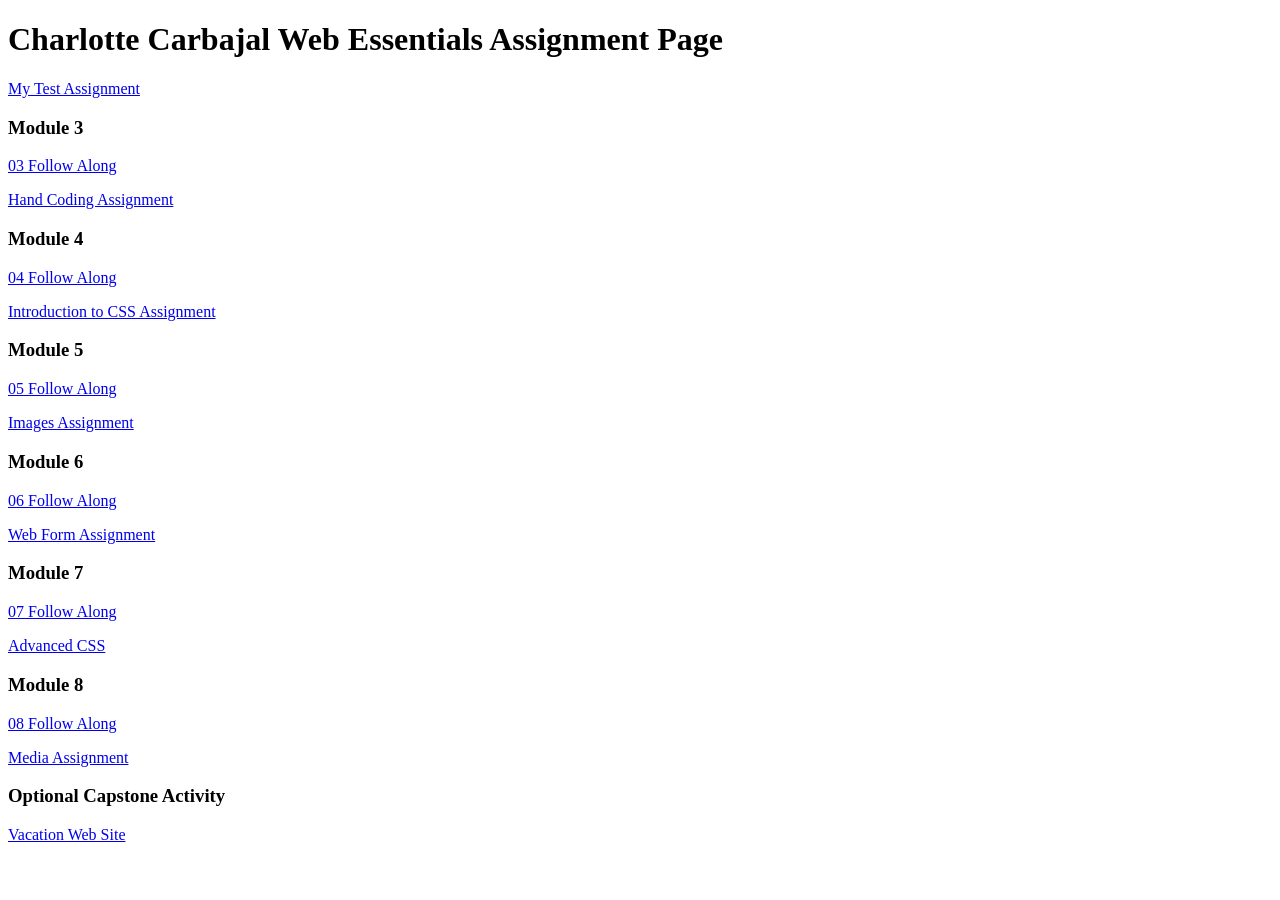
<file: index.html>
<!DOCTYPE html>
<html lang="en">
	<head>
		<meta charset="UTF-8">
		<meta name="viewport" content="width=device-width, initial-scale=1.0">
		<title>dwdd 1600 assignment list page</title>
	</head>
	<body>
		<h1>Charlotte Carbajal Web Essentials Assignment Page</h1>
		<p><a href="01test">My Test Assignment</a></p>
		
		<h3>Module 3</h3>
		<p><a href="03follow-along">03 Follow Along</a></p>
		<p><a href="03handcoding">Hand Coding Assignment</a></p>
		
		<h3>Module 4</h3>
		<p><a href="04follow-along">04 Follow Along</a></p>
		<p><a href="04intro-css">Introduction to CSS Assignment</a></p>
		
		<h3>Module 5</h3>
		<p><a href="05follow-along">05 Follow Along</a></p>
		<p><a href="05images">Images Assignment</a></p>
		
		<h3>Module 6</h3>
		<p><a href="06follow-along">06 Follow Along</a></p>
		<p><a href="06form">Web Form Assignment</a></p>
		
		<h3>Module 7</h3>
		<p><a href="07follow-along">07 Follow Along</a></p>
		<p><a href="07advanced-css">Advanced CSS</a></p>
		
		<h3>Module 8</h3>
		<p><a href="08follow-along">08 Follow Along</a></p>
		<p><a href="08media">Media Assignment</a></p>
		
		<h3>Optional Capstone Activity</h3>
		<p><a href="vacation">Vacation Web Site</a></p>
	</body>
</html>
</file>
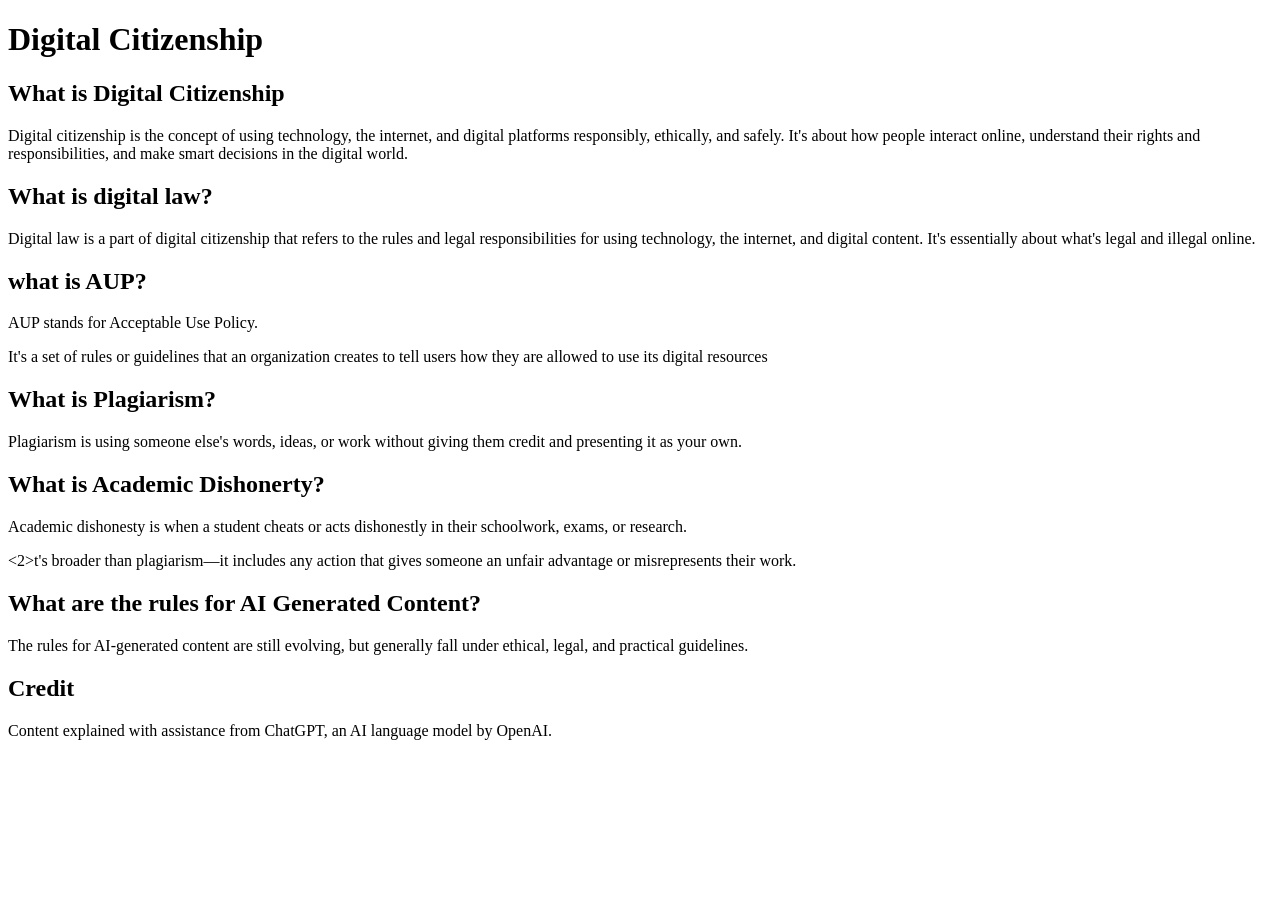
<file: 01test/index.html>
<!DOCTYPE html>
<html lang="en">
<head>
    <meta charset="UTF-8">
    <meta name="viewport" content="width=device-width, initial-scale=1.0">
    <title>Digital Citizenship</title>
</head>
<body>
    <h1>Digital Citizenship</h1>
    
    <h2>What is Digital Citizenship</h2>
    <p>Digital citizenship is the concept of using technology, the internet, and digital platforms responsibly, ethically, and safely. It's about how people interact online, understand their rights and responsibilities, and make smart decisions in the digital world.</p>

    <h2>What is digital law?</h2>
    <p>Digital law is a part of digital citizenship that refers to the rules and legal responsibilities for using technology, the internet, and digital content. It's essentially about what's legal and illegal online.</p>

    <h2>what is AUP?</h2>
    <p>AUP stands for Acceptable Use Policy.</p>
    <p>It's a set of rules or guidelines that an organization creates to tell users how they are allowed to use its digital resources</p>

    <h2>What is Plagiarism?</h2>
    <p>Plagiarism is using someone else's words, ideas, or work without giving them credit and presenting it as your own.</p>

    <h2>What is Academic Dishonerty?</h2>
    <p>Academic dishonesty is when a student cheats or acts dishonestly in their schoolwork, exams, or research.</p>
    <2>t's broader than plagiarism—it includes any action that gives someone an unfair advantage or misrepresents their work.</2>
    
    <h2>What are the rules for AI Generated Content?</h2>
    <p>The rules for AI-generated content are still evolving, but generally fall under ethical, legal, and practical guidelines.</p>

    <h2>Credit</h2>
    <p>Content explained with assistance from ChatGPT, an AI language model by OpenAI.</p>

</body>
</html>
</file>
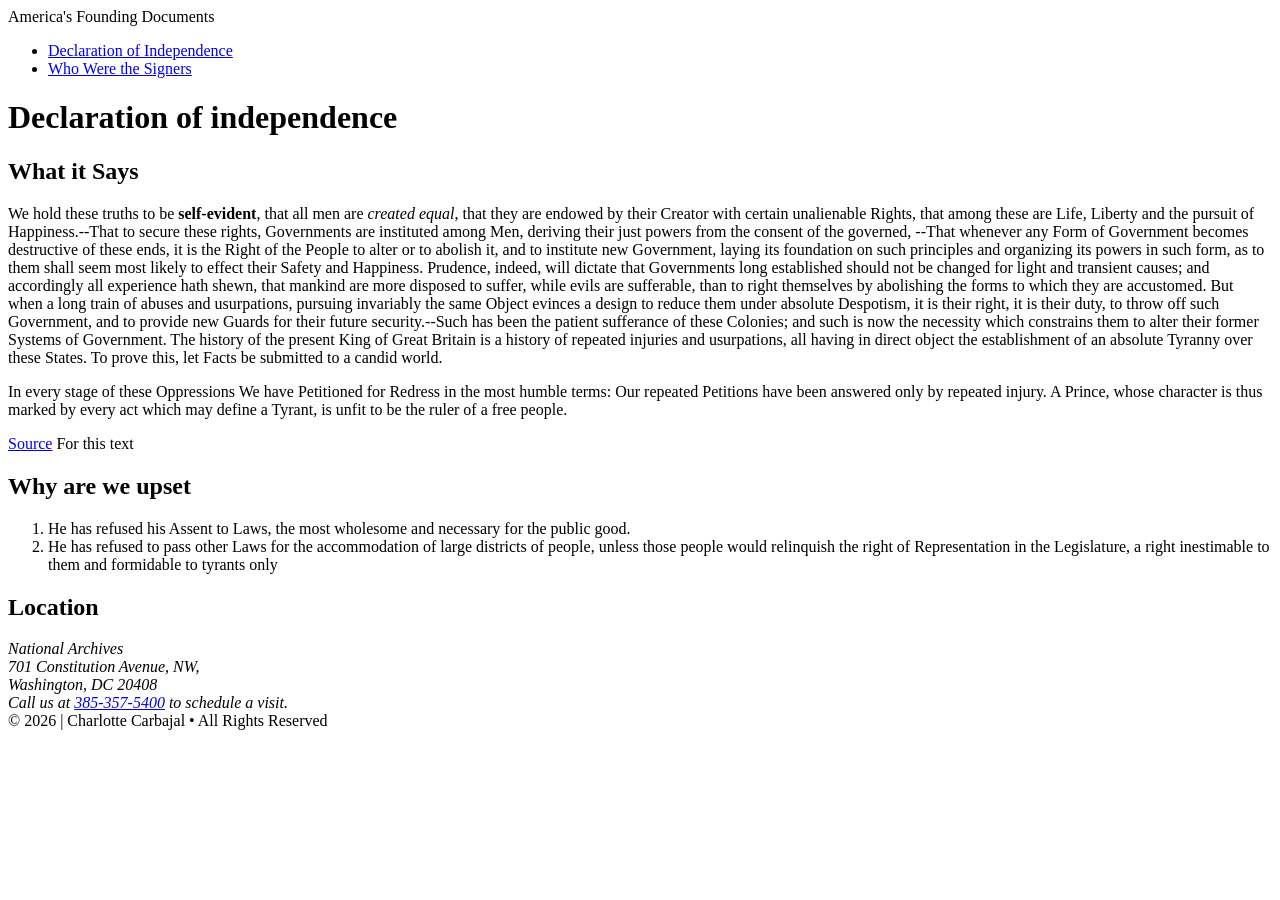
<file: 03follow-along/index.html>
<!DOCTYPE html>
<html lang="en">

<head>
    <meta charset="UTF-8">
    <meta name="author" content="Charlotte Carbajal">
    <meta name="description" content="Learn about the Declaration of Independence of the United States">
    <meta name="viewport" content="width=device-width, initial-scale=1.0">
    <title>America's Founding Documents: Declaration of Independence</title>
</head>

<body>
    <!--- This start the page head -->

    <header>
        <span> America's Founding Documents</span>
    </header>

    <!--- Start page navigation -->

    <nav>

        <ul>
            <li><a href="index.html"> Declaration of Independence</a></li>
            <li><a href="signers.html"> Who Were the Signers </a></li>

        </ul>

    </nav>
    <!--- Start the main content-->
    <main>
        <h1> Declaration of independence</h1>

        <h2> What it Says</h2>

<p>We hold these truths to be <strong>self-evident</strong>, that all men are <em>created equal</em>, that they are endowed by their Creator with certain unalienable Rights, that among these are Life, Liberty and the pursuit of Happiness.--That to secure these rights, Governments are instituted among Men, deriving their just powers from the consent of the governed, --That whenever any Form of Government becomes destructive of these ends, it is the Right of the People to alter or to abolish it, and to institute new Government, laying its foundation on such principles and organizing its powers in such form, as to them shall seem most likely to effect their Safety and Happiness. Prudence, indeed, will dictate that Governments long established should not be changed for light and transient causes; and accordingly all experience hath shewn, that mankind are more disposed to suffer, while evils are sufferable, than to right themselves by abolishing the forms to which they are accustomed. But when a long train of abuses and usurpations, pursuing invariably the same Object evinces a design to reduce them under absolute Despotism, it is their right, it is their duty, to throw off such Government, and to provide new Guards for their future security.--Such has been the patient sufferance of these Colonies; and such is now the necessity which constrains them to alter their former Systems of Government. The history of the present King of Great Britain is a history of repeated injuries and usurpations, all having in direct object the establishment of an absolute Tyranny over these States. To prove this, let Facts be submitted to a candid world.</p>
<p>In every stage of these Oppressions We have Petitioned for Redress in the most humble terms: Our repeated Petitions have been answered only by repeated injury. A Prince, whose character is thus marked by every act which may define a Tyrant, is unfit to be the ruler of a free people.</p>

<p> <a href="https://www.archives.gov/founding-docs/declaration-transcript" target="_blank"> Source</a> For this text</p>

        <h2> Why are we upset</h2>
<ol> 
<li> He has refused his Assent to Laws, the most wholesome and necessary for the public good.</li>
<li> He has refused to pass other Laws for the accommodation of large districts of people, unless those people would relinquish the right of Representation in the Legislature, a right inestimable to them and formidable to tyrants only</li>

</ol>
        <h2>Location</h2>
<address> 
        National Archives<br>
701 Constitution Avenue, NW, <br>
Washington, DC 20408<br>
Call us at <a href="tel:385-357-5400">385-357-5400</a> to schedule a visit.
</address>


    </main>
    <!--- Start footer-->
    <footer>

        &copy; 2026 | Charlotte Carbajal &bull; All Rights Reserved

    </footer>

</body>

</html>
</file>
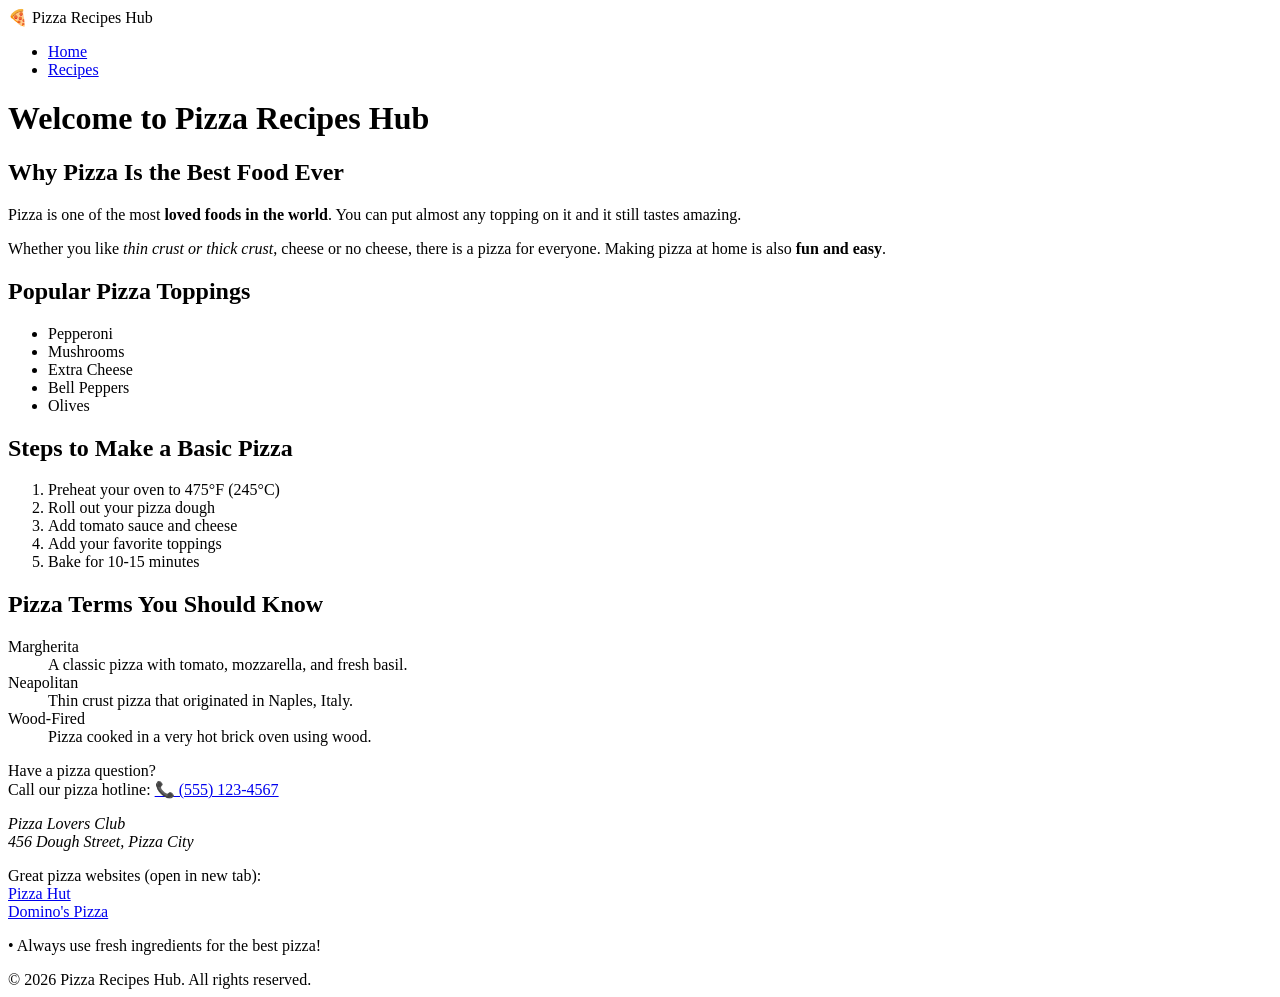
<file: 03handcoding/index.html>
<!DOCTYPE html>
<html lang="en">
<head>
    <meta charset="UTF-8">
    <title>Pizza Recipes - Home</title>
</head>
<body>

    <header>
        <!-- Site name inside span tag -->
        <span>🍕 Pizza Recipes Hub</span>
    </header>

    <nav>
        <ul>
            <li><a href="index.html">Home</a></li>
            <li><a href="recipes.html">Recipes</a></li>
        </ul>
    </nav>

    <main>
        <h1>Welcome to Pizza Recipes Hub</h1>

        <h2>Why Pizza Is the Best Food Ever</h2>
        <p>Pizza is one of the most <strong>loved foods in the world</strong>. You can put almost any topping on it and it still tastes amazing.</p>
        <p>Whether you like <em>thin crust or thick crust</em>, cheese or no cheese, there is a pizza for everyone. Making pizza at home is also <strong>fun and easy</strong>.</p>

        <h2>Popular Pizza Toppings</h2>
        <ul>
            <li>Pepperoni</li>
            <li>Mushrooms</li>
            <li>Extra Cheese</li>
            <li>Bell Peppers</li>
            <li>Olives</li>
        </ul>

        <h2>Steps to Make a Basic Pizza</h2>
        <ol>
            <li>Preheat your oven to 475°F (245°C)</li>
            <li>Roll out your pizza dough</li>
            <li>Add tomato sauce and cheese</li>
            <li>Add your favorite toppings</li>
            <li>Bake for 10-15 minutes</li>
        </ol>

        <h2>Pizza Terms You Should Know</h2>
        <dl>
            <dt>Margherita</dt>
            <dd>A classic pizza with tomato, mozzarella, and fresh basil.</dd>

            <dt>Neapolitan</dt>
            <dd>Thin crust pizza that originated in Naples, Italy.</dd>

            <dt>Wood-Fired</dt>
            <dd>Pizza cooked in a very hot brick oven using wood.</dd>
        </dl>

        <p>
            Have a pizza question? <br>
            Call our pizza hotline: <a href="tel:+15551234567">📞 (555) 123-4567</a>
        </p>

        <address>
            Pizza Lovers Club<br>
            456 Dough Street, Pizza City
        </address>

        <p>
            Great pizza websites (open in new tab):<br>
            <a href="https://www.pizzahut.com" target="_blank">Pizza Hut</a><br>
            <a href="https://www.dominos.com" target="_blank">Domino's Pizza</a>
        </p>

        <p>• Always use fresh ingredients for the best pizza!</p>

    </main>

    <footer>
        &copy; 2026 Pizza Recipes Hub. All rights reserved.
    </footer>

</body>
</html>
</file>
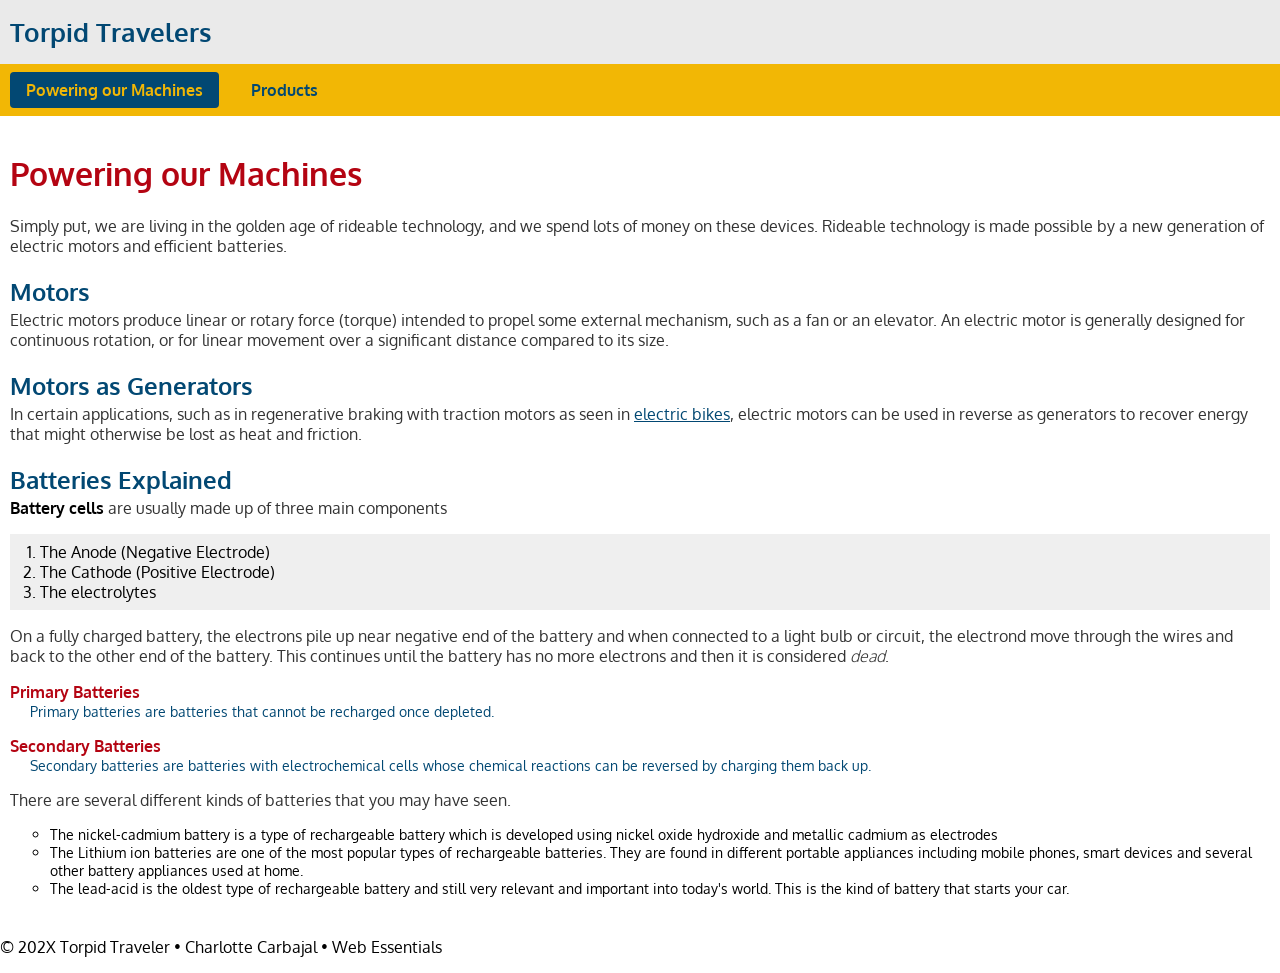
<file: 04follow-along/index.html>
<!doctype html>
<html lang="en">
<head>
    <meta charset="UTF-8">
    <meta name="description" content="Torpid Travelers is dedicated to helping you get around without breaking a sweat.">
    <meta name="author" content="Charlotte Carbajal">
    <meta name="viewport" content="width=device-width, initial-scale=1">
    <link rel="preconnect" href="https://fonts.googleapis.com">
    <link rel="preconnect" href="https://fonts.gstatic.com" crossorigin>
    <link href="https://fonts.googleapis.com/css2?family=Oxygen:wght@300;400;700&display=swap" rel="stylesheet">
    <link rel="stylesheet" href="traveler.css">
    <title>Torpid Travelers: Powering our Machines</title>
</head>
<body>
    <!-- start the page header -->
    <header>
        <span>Torpid Travelers</span>
    </header>
    
    <!-- start the page navigation -->
    <nav>
        <ul>
            <li class="active"><a href="index.html">Powering our Machines</a></li>
            <li><a href="products.html">Products</a></li>
        </ul>
    </nav>
    
    <!-- start the page main -->
    <main>
        <h1>Powering our Machines</h1>
        <p>Simply put, we are living in the golden age of rideable technology, and we spend lots of money on these devices. Rideable technology  is made possible by a new generation of electric motors and efficient batteries.</p>
        
        <h2>Motors</h2>
        <p>Electric motors produce linear or rotary force (torque) intended to propel some external mechanism, such as a fan or an elevator. An electric motor is generally designed for continuous rotation, or for linear movement over a significant distance compared to its size.</p>
        
        <h2>Motors as Generators</h2>
        <p>In certain applications, such as in regenerative braking with traction motors as seen in <a href="https://www.bicycling.com/bikes-gear/a22132137/best-electric-bikes" target="_blank" rel="nofollow">electric bikes</a>, electric motors can be used in reverse as generators to recover energy that might otherwise be lost as heat and friction.</p>
        
        <h2>Batteries Explained</h2>
        <p><strong>Battery cells</strong> are usually made up of three main components</p>
        <ol>
            <li>The Anode (Negative Electrode)</li>
            <li>The Cathode (Positive Electrode)</li>
            <li>The electrolytes</li>
        </ol>
        <p>On a fully charged battery, the electrons pile up near negative end of the battery and when connected to a light bulb or circuit, the electrond move through the wires and back to the other end of the battery. This continues until the battery has no more electrons and then it is considered <em>dead</em>.</p>
        
        <dl>
            <dt>Primary Batteries</dt>
            <dd>Primary batteries are batteries that cannot be recharged once depleted.</dd>
            <dt>Secondary Batteries</dt>
            <dd>Secondary batteries are batteries with electrochemical cells whose chemical reactions can be reversed by charging them back up.</dd>
        </dl>
        <p>There are several different kinds of batteries that you may have seen.</p>
        <ul>
            <li>The nickel-cadmium battery is a type of rechargeable battery which is developed using nickel oxide hydroxide and metallic cadmium as electrodes</li>
            <li>The Lithium ion batteries are one of the most popular types of rechargeable batteries. They are found in different portable appliances including mobile phones, smart devices and several other battery appliances used at home. </li>
            <li>The lead-acid is the oldest type of rechargeable battery and still very relevant and important into today's world. This is the kind of battery that starts your car.</li>
        </ul>
    </main>
    
    <!-- start the page footer -->
    <footer>
        <p>&copy; 202X Torpid Traveler &bull; Charlotte Carbajal &bull; Web Essentials</p>
    </footer>
</body>
</html>
</file>
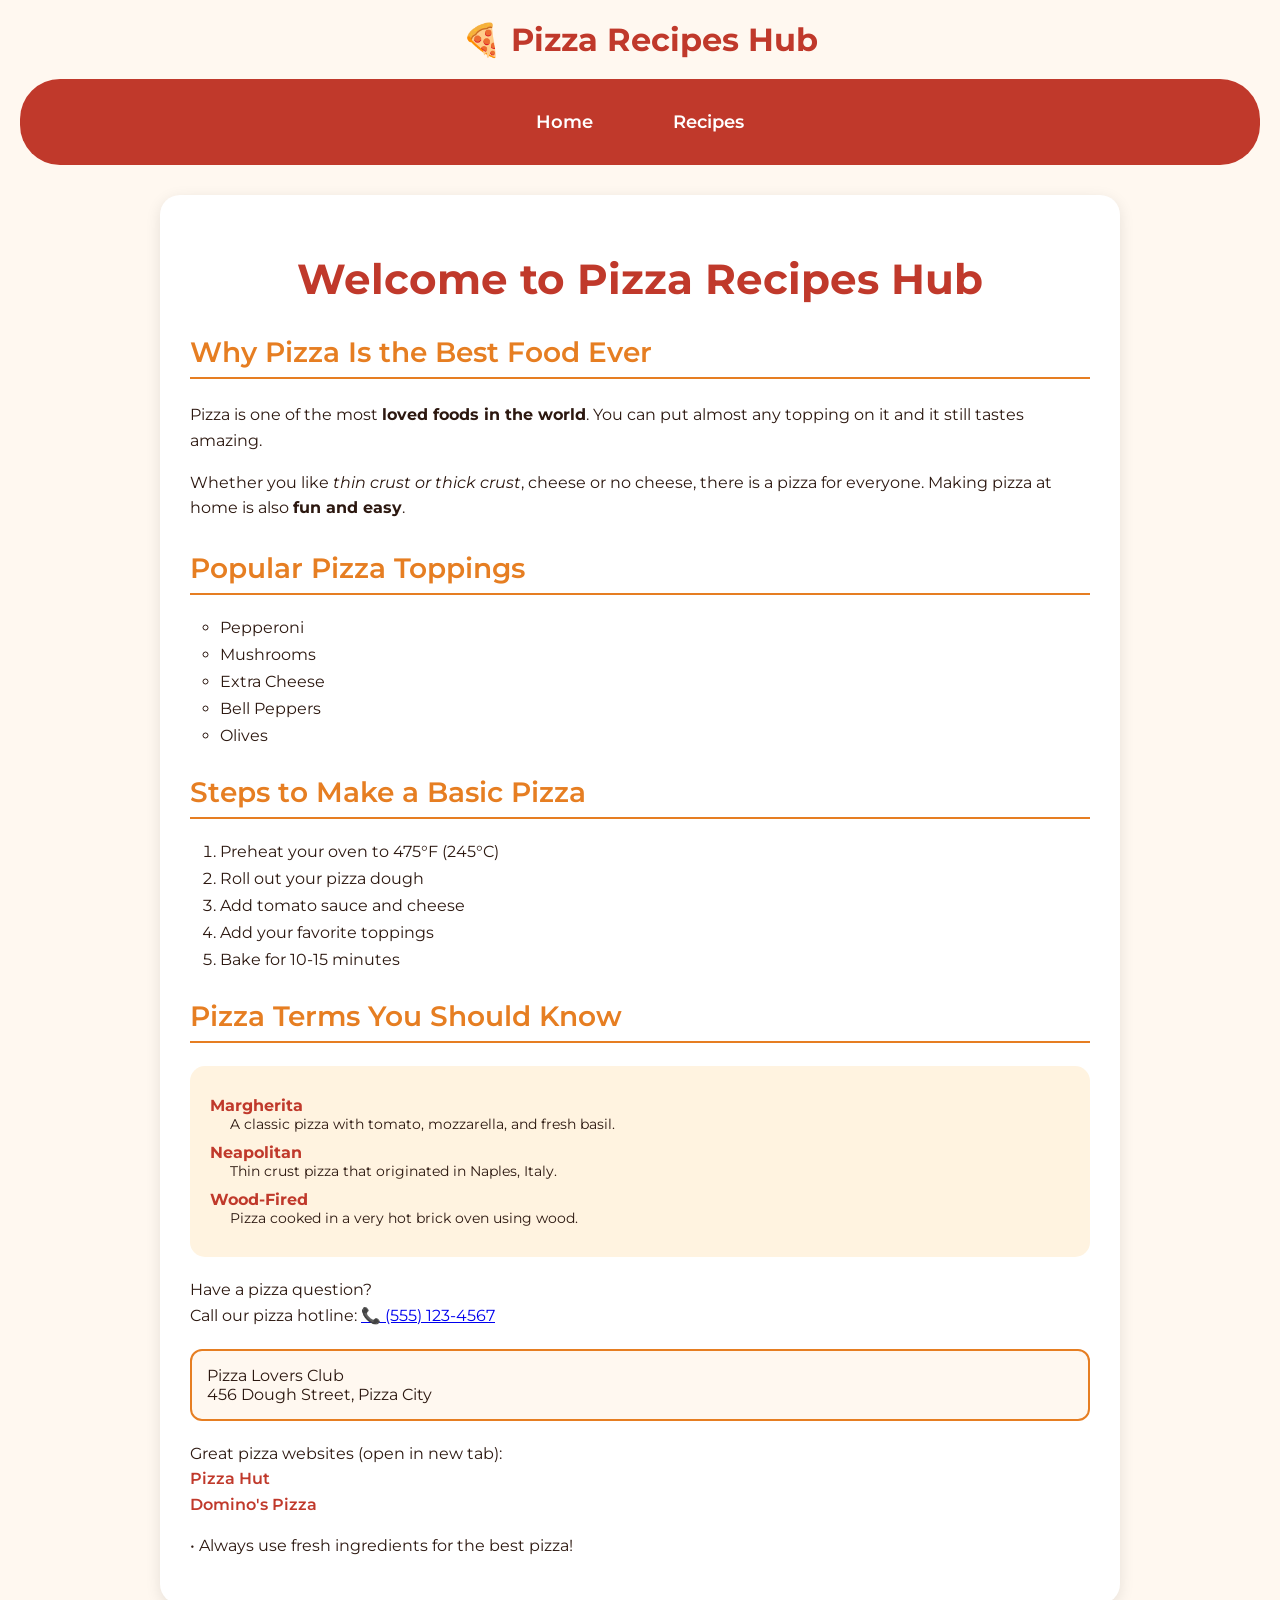
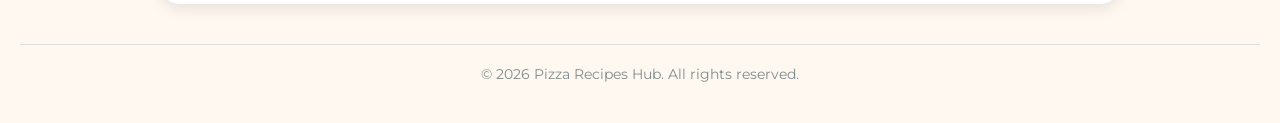
<file: 04intro-css/index.html>
<!DOCTYPE html>
<html lang="en">
<head>
    <meta charset="UTF-8">
    <title>Pizza Recipes - Home</title>
    <link rel="stylesheet" href="styles.css"></link>
</head>
<body>

    <header>
        <!-- Site name inside span tag -->
        <span>🍕 Pizza Recipes Hub</span>
    </header>

    <nav>
        <ul>
            <li><a href="index.html">Home</a></li>
            <li><a href="recipes.html">Recipes</a></li>
        </ul>
    </nav>

    <main>
        <h1>Welcome to Pizza Recipes Hub</h1>

        <h2>Why Pizza Is the Best Food Ever</h2>
        <p>Pizza is one of the most <strong>loved foods in the world</strong>. You can put almost any topping on it and it still tastes amazing.</p>
        <p>Whether you like <em>thin crust or thick crust</em>, cheese or no cheese, there is a pizza for everyone. Making pizza at home is also <strong>fun and easy</strong>.</p>

        <h2>Popular Pizza Toppings</h2>
        <ul>
            <li>Pepperoni</li>
            <li>Mushrooms</li>
            <li>Extra Cheese</li>
            <li>Bell Peppers</li>
            <li>Olives</li>
        </ul>

        <h2>Steps to Make a Basic Pizza</h2>
        <ol>
            <li>Preheat your oven to 475°F (245°C)</li>
            <li>Roll out your pizza dough</li>
            <li>Add tomato sauce and cheese</li>
            <li>Add your favorite toppings</li>
            <li>Bake for 10-15 minutes</li>
        </ol>

        <h2>Pizza Terms You Should Know</h2>
        <dl>
            <dt>Margherita</dt>
            <dd>A classic pizza with tomato, mozzarella, and fresh basil.</dd>

            <dt>Neapolitan</dt>
            <dd>Thin crust pizza that originated in Naples, Italy.</dd>

            <dt>Wood-Fired</dt>
            <dd>Pizza cooked in a very hot brick oven using wood.</dd>
        </dl>

        <p>
            Have a pizza question? <br>
            Call our pizza hotline: <a href="tel:+15551234567">📞 (555) 123-4567</a>
        </p>

        <address>
            Pizza Lovers Club<br>
            456 Dough Street, Pizza City
        </address>

        <p>
            Great pizza websites (open in new tab):<br>
            <a href="https://www.pizzahut.com" target="_blank">Pizza Hut</a><br>
            <a href="https://www.dominos.com" target="_blank">Domino's Pizza</a>
        </p>

        <p>• Always use fresh ingredients for the best pizza!</p>

    </main>

    <footer>
        &copy; 2026 Pizza Recipes Hub. All rights reserved.
    </footer>

</body>
</html>
</file>
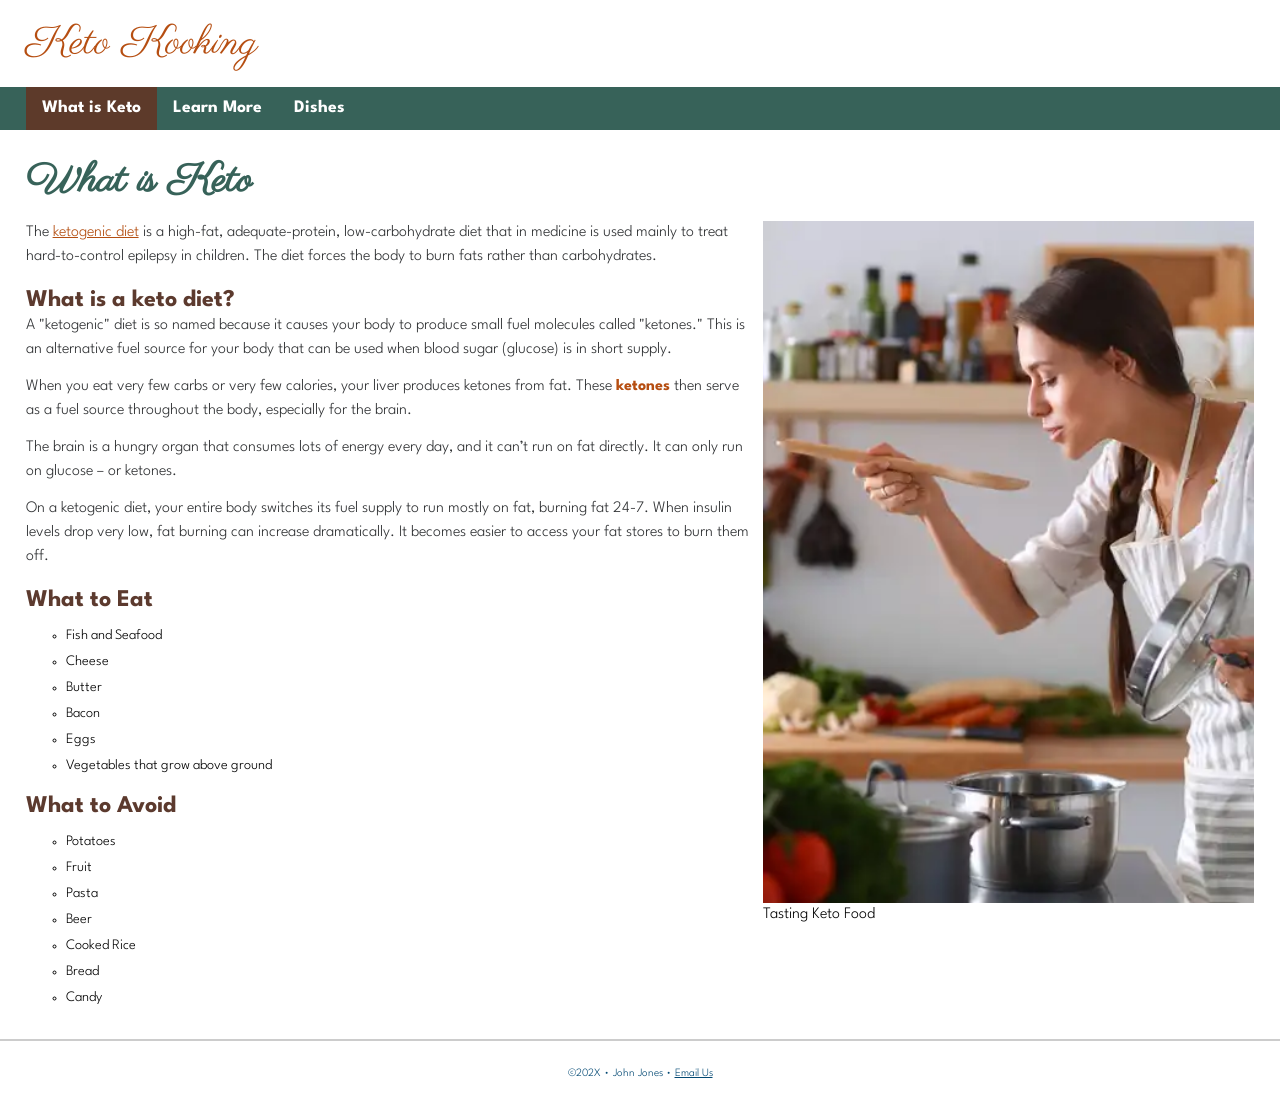
<file: 05follow-along/index.html>
<!doctype html>
<html lang="en">
<head>
    <meta name="description" content="Learn about the many benefits of the ketogenic diet."/>
    
    <meta name="viewport" content="width=device-width, initial-scale=1">
    
    <link href="https://fonts.googleapis.com/css2?family=Parisienne&family=Spartan:wght@300&display=swap" rel="stylesheet">
    
    <link rel="stylesheet" href="keto.css">
    
    <meta charset="UTF-8">
    <title>Keto Kooking</title>
</head>
<body>
    <!-- start the page header -->
    <header>
        <span>Keto Kooking</span>
    </header>
    
    <!-- start the page navigation -->
    <nav>
        <ul>
            <li class="active"><a href="index.html">What is Keto</a></li>
            <li><a href="#">Learn More</a></li>
            <li><a href="dishes.html">Dishes</a></li>
            
        </ul>
    </nav>
    
    <!-- start the page main -->
    <main>
        <h1>What is Keto</h1>


        <figure class="wrapped"> 
            <img src="images/taste_food.webp" alt="Tasting Keto Food" width="400" height="555"
            <figcaption>Tasting Keto Food</figcaption>
        </figure>

        <p>The <a href="https://en.wikipedia.org/wiki/Ketogenic_diet" target="_blank" rel="noopener">ketogenic diet</a> is a high-fat, adequate-protein, low-carbohydrate diet that in medicine is used mainly to treat hard-to-control epilepsy in children. The diet forces the body to burn fats rather than carbohydrates.</p>
        
        <h2>What is a keto diet?</h2>
        <p>A  "ketogenic" diet is so named because it causes your body to produce small fuel molecules called "ketones." This is an alternative fuel source for your body that can be used when blood sugar (glucose) is in short supply.</p>

        <p>When you eat very few carbs or very few calories, your liver produces ketones from fat. These <strong>ketones</strong> then serve as a fuel source throughout the body, especially for the brain.</p>

        <p>The brain is a hungry organ that consumes lots of energy every day, and it can’t run on fat directly. It can only run on glucose – or ketones.</p>

        <p>On a ketogenic diet, your entire body switches its fuel supply to run mostly on fat, burning fat 24-7. When insulin levels drop very low, fat burning can increase dramatically. It becomes easier to access your fat stores to burn them off.</p>
        
        <h2>What to Eat</h2>
        <ul>
            <li>Fish and Seafood</li>
            <li>Cheese</li>
            <li>Butter</li>
            <li>Bacon</li>
            <li>Eggs</li>
            <li>Vegetables that grow above ground</li>
        </ul>
        
        <h2>What to Avoid</h2>
        <ul>
            <li>Potatoes</li>
            <li>Fruit</li>
            <li>Pasta</li>
            <li>Beer</li>
            <li>Cooked Rice</li>
            <li>Bread</li>
            <li>Candy</li>
        </ul>

    </main>
    
    <!-- start the page footer -->
    <footer>
        <p>&copy;202X &bull; John Jones &bull; <a href="mailto:zen@gmail.com">Email Us</a> </p>
    </footer>
</body>
</html>
</file>
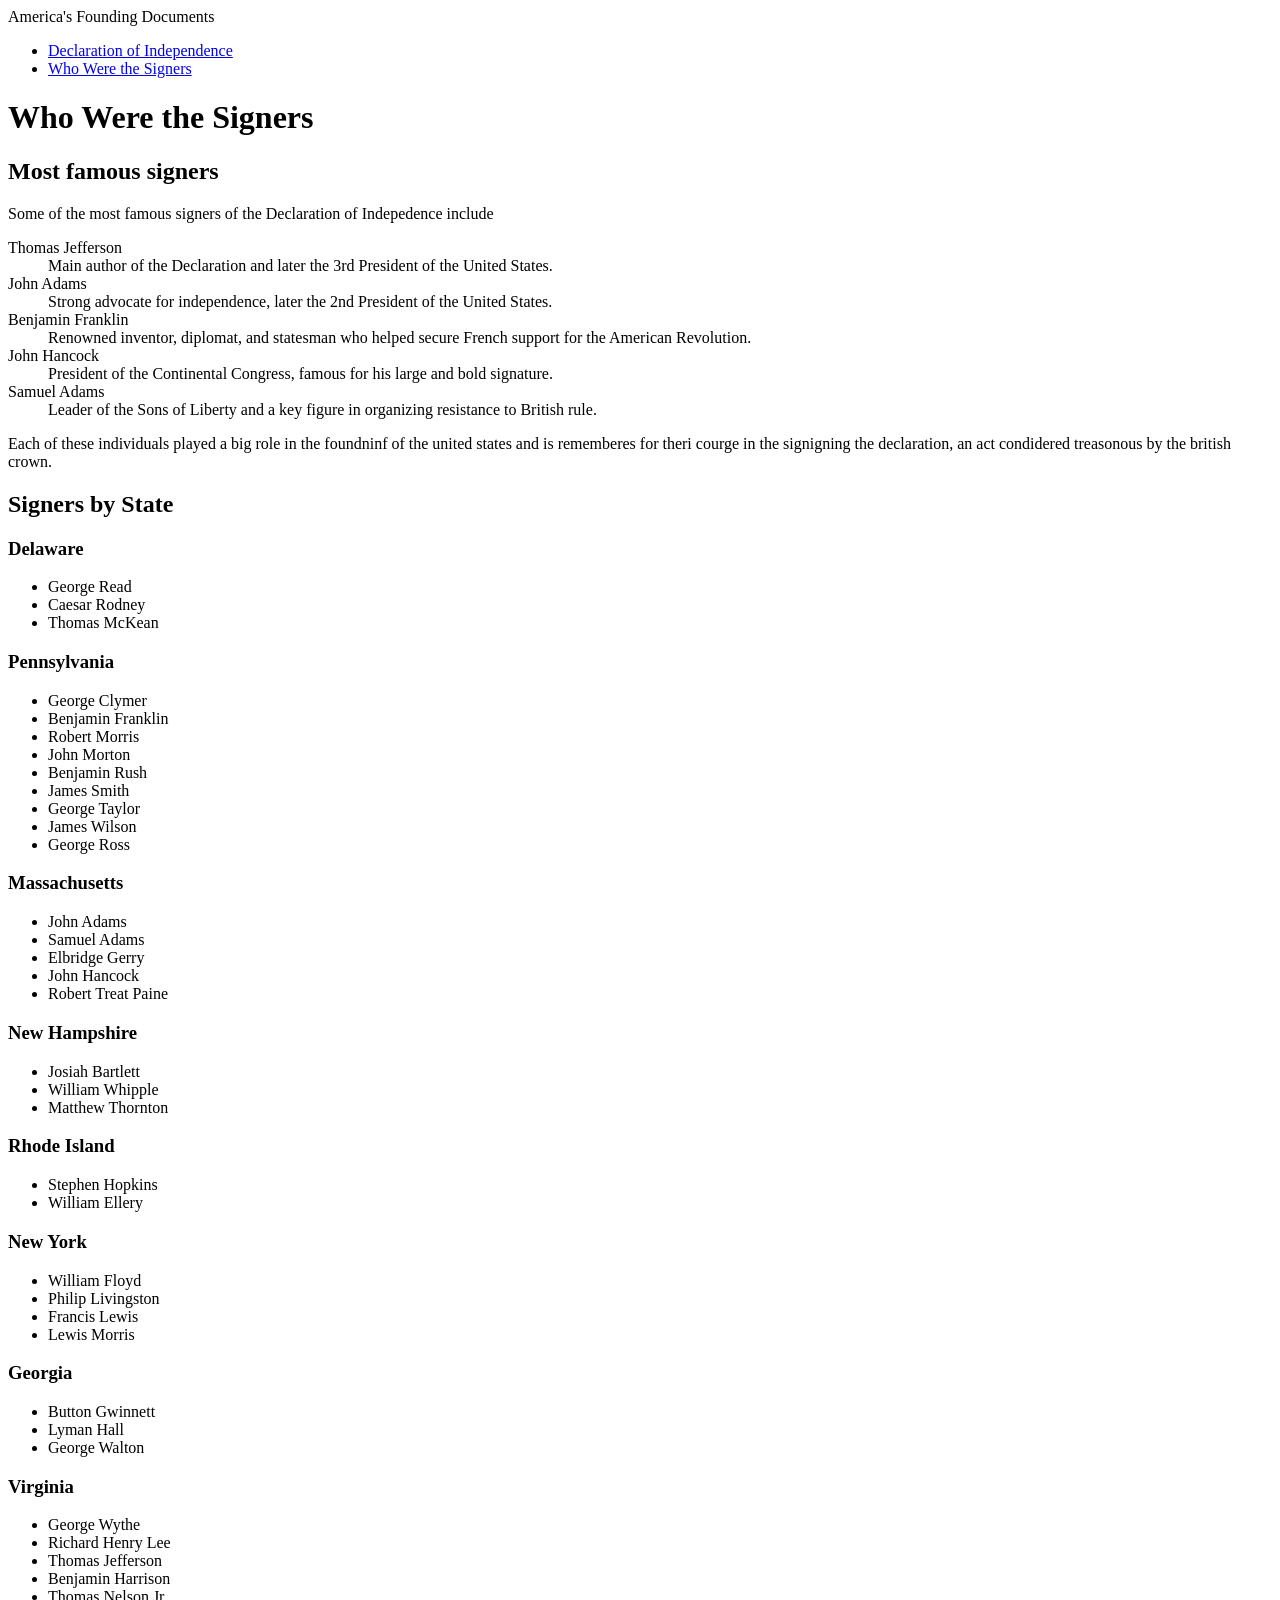
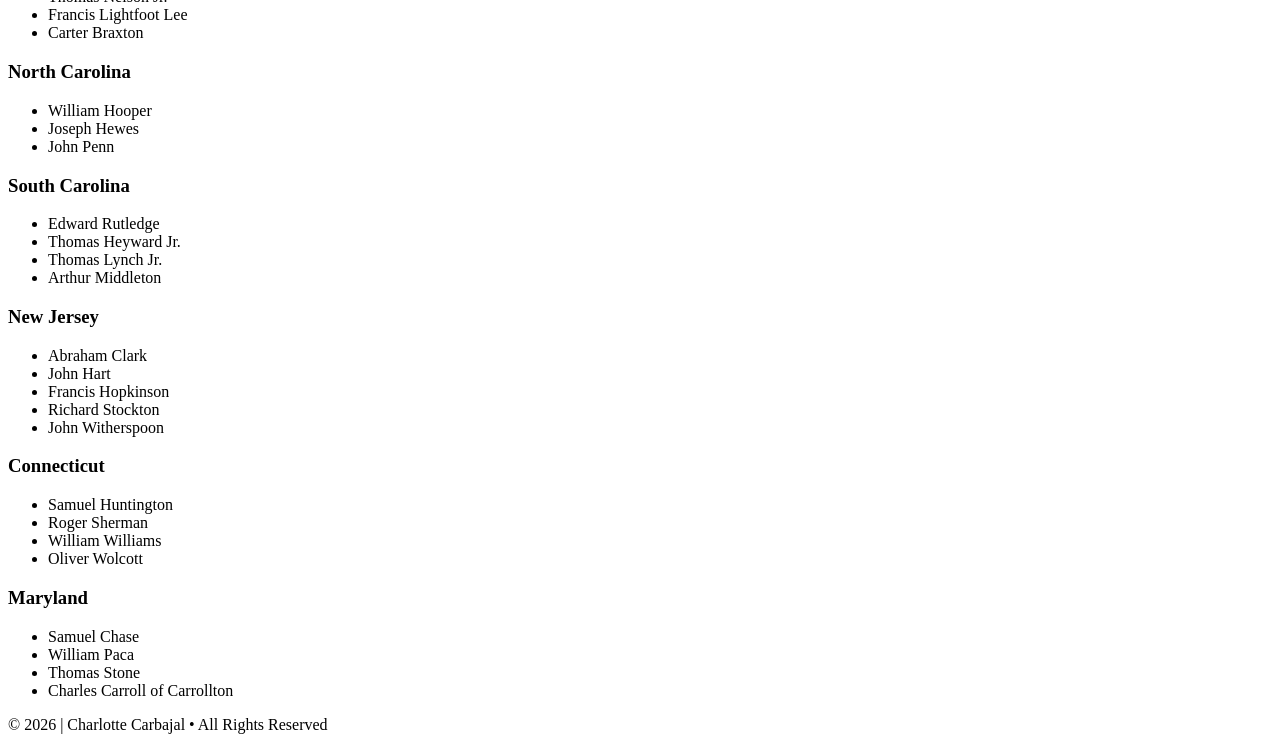
<file: 03follow-along/signers.html>
<!DOCTYPE html>
<html lang="en">

<head>
    <meta charset="UTF-8">
    <meta name="author" content="Charlotte Carbajal">
    <meta name="description" content="Learn about the Declaration of Independence of the United States">
    <meta name="viewport" content="width=device-width, initial-scale=1.0">
    <title>America's founding documents: Who Were the Signers </title>
</head>

<body>
    <!--- This start the page head -->

    <header>
        <span> America's Founding Documents</span>
    </header>

    <!--- Start page navigation -->

    <nav>

        <ul>
            <li><a href="index.html"> Declaration of Independence</a></li>
            <li><a href="signers.html"> Who Were the Signers </a></li>

        </ul>

    </nav>
    <!--- Start the main content-->
    <main>
        <h1> Who Were the Signers </h1>
        <h2>Most famous signers</h2>
      <p> Some of the most famous signers of the Declaration of Indepedence include </p>
        <dl>
            <dt>Thomas Jefferson</dt>
            <dd>Main author of the Declaration and later the 3rd President of the United States.</dd>

            <dt>John Adams</dt>
            <dd>Strong advocate for independence, later the 2nd President of the United States.</dd>

            <dt>Benjamin Franklin</dt>
            <dd>Renowned inventor, diplomat, and statesman who helped secure French support for the American Revolution.</dd>

            <dt>John Hancock</dt>
            <dd>President of the Continental Congress, famous for his large and bold signature.</dd>

            <dt>Samuel Adams</dt>
            <dd>Leader of the Sons of Liberty and a key figure in organizing resistance to British rule.</dd>
            </dl>

           <p> 
            Each of these individuals played a big role in the foundninf of the united states and is rememberes for theri courge in the signigning the declaration, an act condidered treasonous by the british crown. 
           </p>



        <h2>Signers by State </h2> 
       <h3>Delaware</h3>
<ul>
  <li>George Read</li>
  <li>Caesar Rodney</li>
  <li>Thomas McKean</li>
</ul>

<h3>Pennsylvania</h3>
<ul>
  <li>George Clymer</li>
  <li>Benjamin Franklin</li>
  <li>Robert Morris</li>
  <li>John Morton</li>
  <li>Benjamin Rush</li>
  <li>James Smith</li>
  <li>George Taylor</li>
  <li>James Wilson</li>
  <li>George Ross</li>
</ul>

<h3>Massachusetts</h3>
<ul>
  <li>John Adams</li>
  <li>Samuel Adams</li>
  <li>Elbridge Gerry</li>
  <li>John Hancock</li>
  <li>Robert Treat Paine</li>
</ul>

<h3>New Hampshire</h3>
<ul>
  <li>Josiah Bartlett</li>
  <li>William Whipple</li>
  <li>Matthew Thornton</li>
</ul>

<h3>Rhode Island</h3>
<ul>
  <li>Stephen Hopkins</li>
  <li>William Ellery</li>
</ul>

<h3>New York</h3>
<ul>
  <li>William Floyd</li>
  <li>Philip Livingston</li>
  <li>Francis Lewis</li>
  <li>Lewis Morris</li>
</ul>

<h3>Georgia</h3>
<ul>
  <li>Button Gwinnett</li>
  <li>Lyman Hall</li>
  <li>George Walton</li>
</ul>

<h3>Virginia</h3>
<ul>
  <li>George Wythe</li>
  <li>Richard Henry Lee</li>
  <li>Thomas Jefferson</li>
  <li>Benjamin Harrison</li>
  <li>Thomas Nelson Jr.</li>
  <li>Francis Lightfoot Lee</li>
  <li>Carter Braxton</li>
</ul>

<h3>North Carolina</h3>
<ul>
  <li>William Hooper</li>
  <li>Joseph Hewes</li>
  <li>John Penn</li>
</ul>

<h3>South Carolina</h3>
<ul>
  <li>Edward Rutledge</li>
  <li>Thomas Heyward Jr.</li>
  <li>Thomas Lynch Jr.</li>
  <li>Arthur Middleton</li>
</ul>

<h3>New Jersey</h3>
<ul>
  <li>Abraham Clark</li>
  <li>John Hart</li>
  <li>Francis Hopkinson</li>
  <li>Richard Stockton</li>
  <li>John Witherspoon</li>
</ul>

<h3>Connecticut</h3>
<ul>
  <li>Samuel Huntington</li>
  <li>Roger Sherman</li>
  <li>William Williams</li>
  <li>Oliver Wolcott</li>
</ul>

<h3>Maryland</h3>
<ul>
  <li>Samuel Chase</li>
  <li>William Paca</li>
  <li>Thomas Stone</li>
  <li>Charles Carroll of Carrollton</li>
</ul>

       
    </main>



<!--- Start footer-->

    <footer>

       <p> &copy; 2026 | Charlotte Carbajal &bull; All Rights Reserved</p>

    </footer>

</body>

</html>
</file>
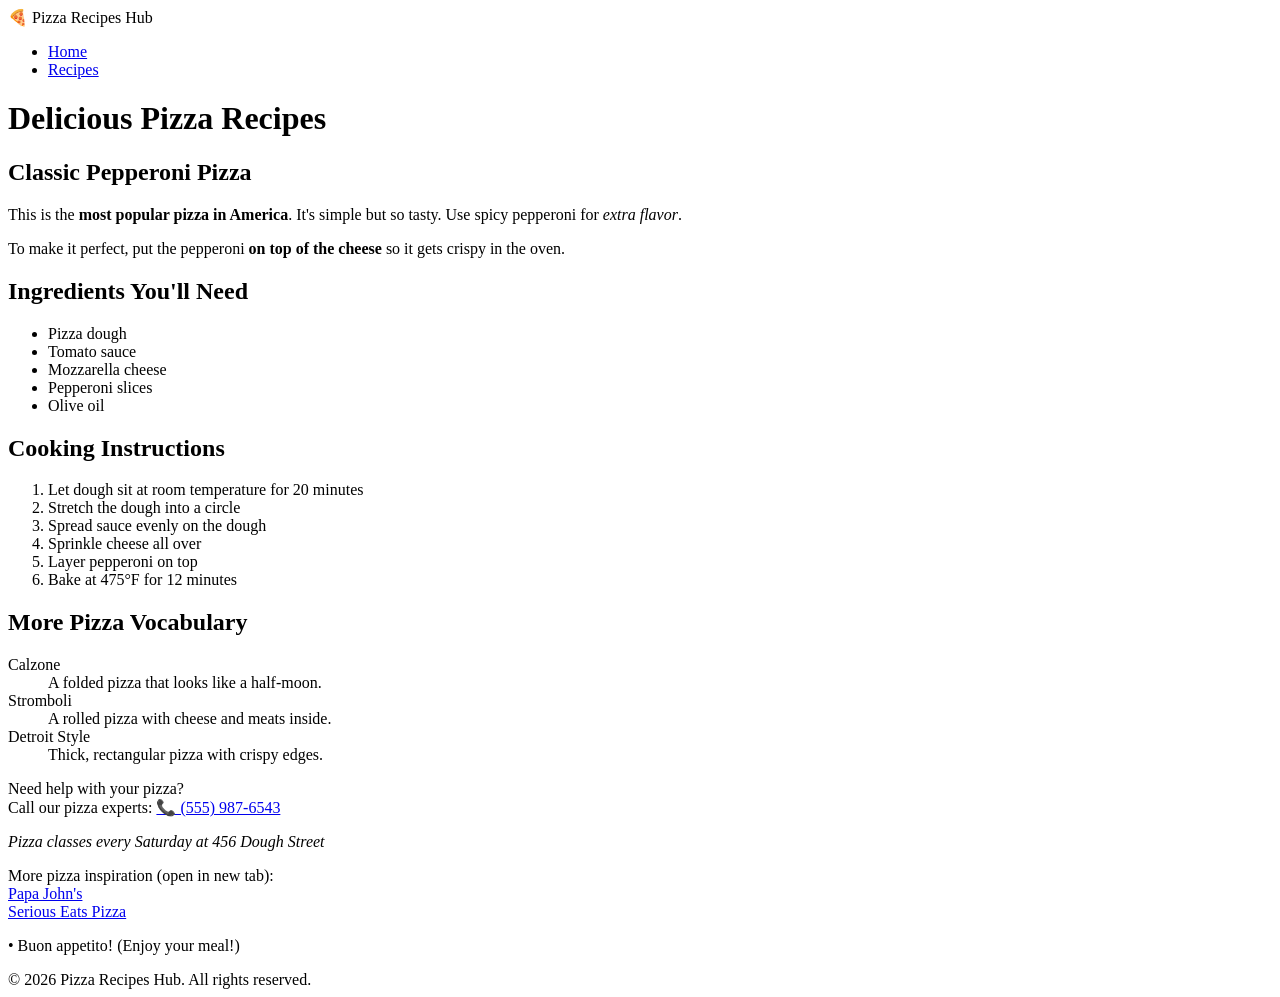
<file: 03handcoding/recipes.html>
<!DOCTYPE html>
<html lang="en">
<head>
    <meta charset="UTF-8">
    <title>Pizza Recipes - Recipes</title>
</head>
<body>

    <header>
        <span>🍕 Pizza Recipes Hub</span>
    </header>

    <nav>
        <ul>
            <li><a href="index.html">Home</a></li>
            <li><a href="recipes.html">Recipes</a></li>
        </ul>
    </nav>

    <main>
        <h1>Delicious Pizza Recipes</h1>

        <h2>Classic Pepperoni Pizza</h2>
        <p>This is the <strong>most popular pizza in America</strong>. It's simple but so tasty. Use spicy pepperoni for <em>extra flavor</em>.</p>
        <p>To make it perfect, put the pepperoni <strong>on top of the cheese</strong> so it gets crispy in the oven.</p>

        <h2>Ingredients You'll Need</h2>
        <ul>
            <li>Pizza dough</li>
            <li>Tomato sauce</li>
            <li>Mozzarella cheese</li>
            <li>Pepperoni slices</li>
            <li>Olive oil</li>
        </ul>

        <h2>Cooking Instructions</h2>
        <ol>
            <li>Let dough sit at room temperature for 20 minutes</li>
            <li>Stretch the dough into a circle</li>
            <li>Spread sauce evenly on the dough</li>
            <li>Sprinkle cheese all over</li>
            <li>Layer pepperoni on top</li>
            <li>Bake at 475°F for 12 minutes</li>
        </ol>

        <h2>More Pizza Vocabulary</h2>
        <dl>
            <dt>Calzone</dt>
            <dd>A folded pizza that looks like a half-moon.</dd>

            <dt>Stromboli</dt>
            <dd>A rolled pizza with cheese and meats inside.</dd>

            <dt>Detroit Style</dt>
            <dd>Thick, rectangular pizza with crispy edges.</dd>
        </dl>

        <p>
            Need help with your pizza? <br>
            Call our pizza experts: <a href="tel:+15559876543">📞 (555) 987-6543</a>
        </p>

        <address>
            Pizza classes every Saturday at 456 Dough Street
        </address>

        <p>
            More pizza inspiration (open in new tab):<br>
            <a href="https://www.papajohns.com" target="_blank">Papa John's</a><br>
            <a href="https://www.seriouseats.com/pizza" target="_blank">Serious Eats Pizza</a>
        </p>

        <p>• Buon appetito! (Enjoy your meal!)</p>

        <!-- This page contains favorite pizza recipes and cooking tips -->
    </main>

    <footer>
        &copy; 2026 Pizza Recipes Hub. All rights reserved.
    </footer>

</body>
</html>
</file>
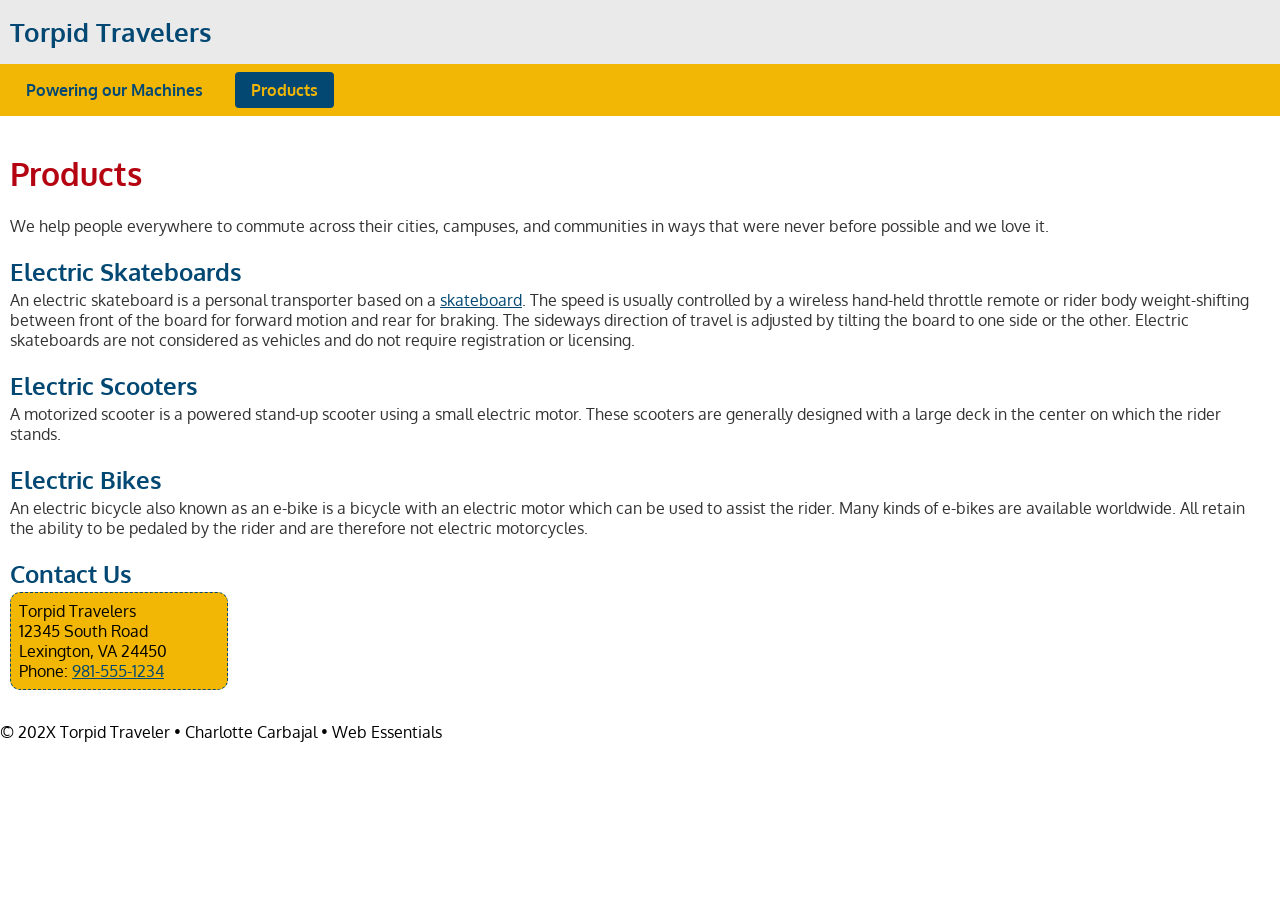
<file: 04follow-along/products.html>
<!doctype html>
<html lang="en">
<head>
    <meta charset="UTF-8">
    <meta name="description" content="Torpid Travelers products help you get around."/>
    <meta name="author" content="Charlotte Carbajal">
    <meta name="viewport" content="width=device-width, initial-scale=1">
    <link rel="preconnect" href="https://fonts.googleapis.com">
    <link rel="preconnect" href="https://fonts.gstatic.com" crossorigin>
    <link href="https://fonts.googleapis.com/css2?family=Oxygen:wght@300;400;700&display=swap" rel="stylesheet">
    <link rel="stylesheet" href="traveler.css">
    <title>Torpid Travelers: Products</title>
</head>
<body>
    <!-- start the page header -->
    <header>
        <span>Torpid Travelers</span>
    </header>
    
    <!-- start the page navigation -->
    <nav>
        <ul>
            <li><a href="index.html">Powering our Machines</a></li>
            <li class="active"><a href="products.html">Products</a></li>
        </ul>
    </nav>
    
    <!-- start the page main -->
    <main>
        <h1>Products</h1>
        <p>We help people everywhere to commute across their cities, campuses, and communities in ways that were never before possible and we love it.</p>
        
        <h2>Electric Skateboards</h2>
        <p>An electric skateboard is a personal transporter based on a <a href="https://www.skatewarehouse.com/decks.html" target="_blank" rel="nofollow">skateboard</a>. The speed is usually controlled by a wireless hand-held throttle remote or rider body weight-shifting between front of the board for forward motion and rear for braking. The sideways direction of travel is adjusted by tilting the board to one side or the other. Electric skateboards are not considered as vehicles and do not require registration or licensing.</p>
        
        <h2>Electric Scooters</h2>
        <p>A motorized scooter is a powered stand-up scooter using a small electric motor. These scooters are generally designed with a large deck in the center on which the rider stands.</p>
        
        <h2>Electric Bikes</h2>
        <p>An electric bicycle also known as an e-bike is a bicycle with an electric motor which can be used to assist the rider. Many kinds of e-bikes are available worldwide. All retain the ability to be pedaled by the rider and are therefore not electric motorcycles.</p>
        
        
        <h2>Contact Us</h2>
        <address>
            Torpid Travelers<br>
            12345 South Road<br>
            Lexington, VA 24450<br>
            Phone: <a href="tel:9815551234">981-555-1234</a>
        </address>
        
    </main>
    
    <!-- start the page footer -->
    <footer>
        <p>&copy; 202X Torpid Traveler &bull; Charlotte Carbajal &bull; Web Essentials</p>
    </footer>
</body>
</html>
</file>
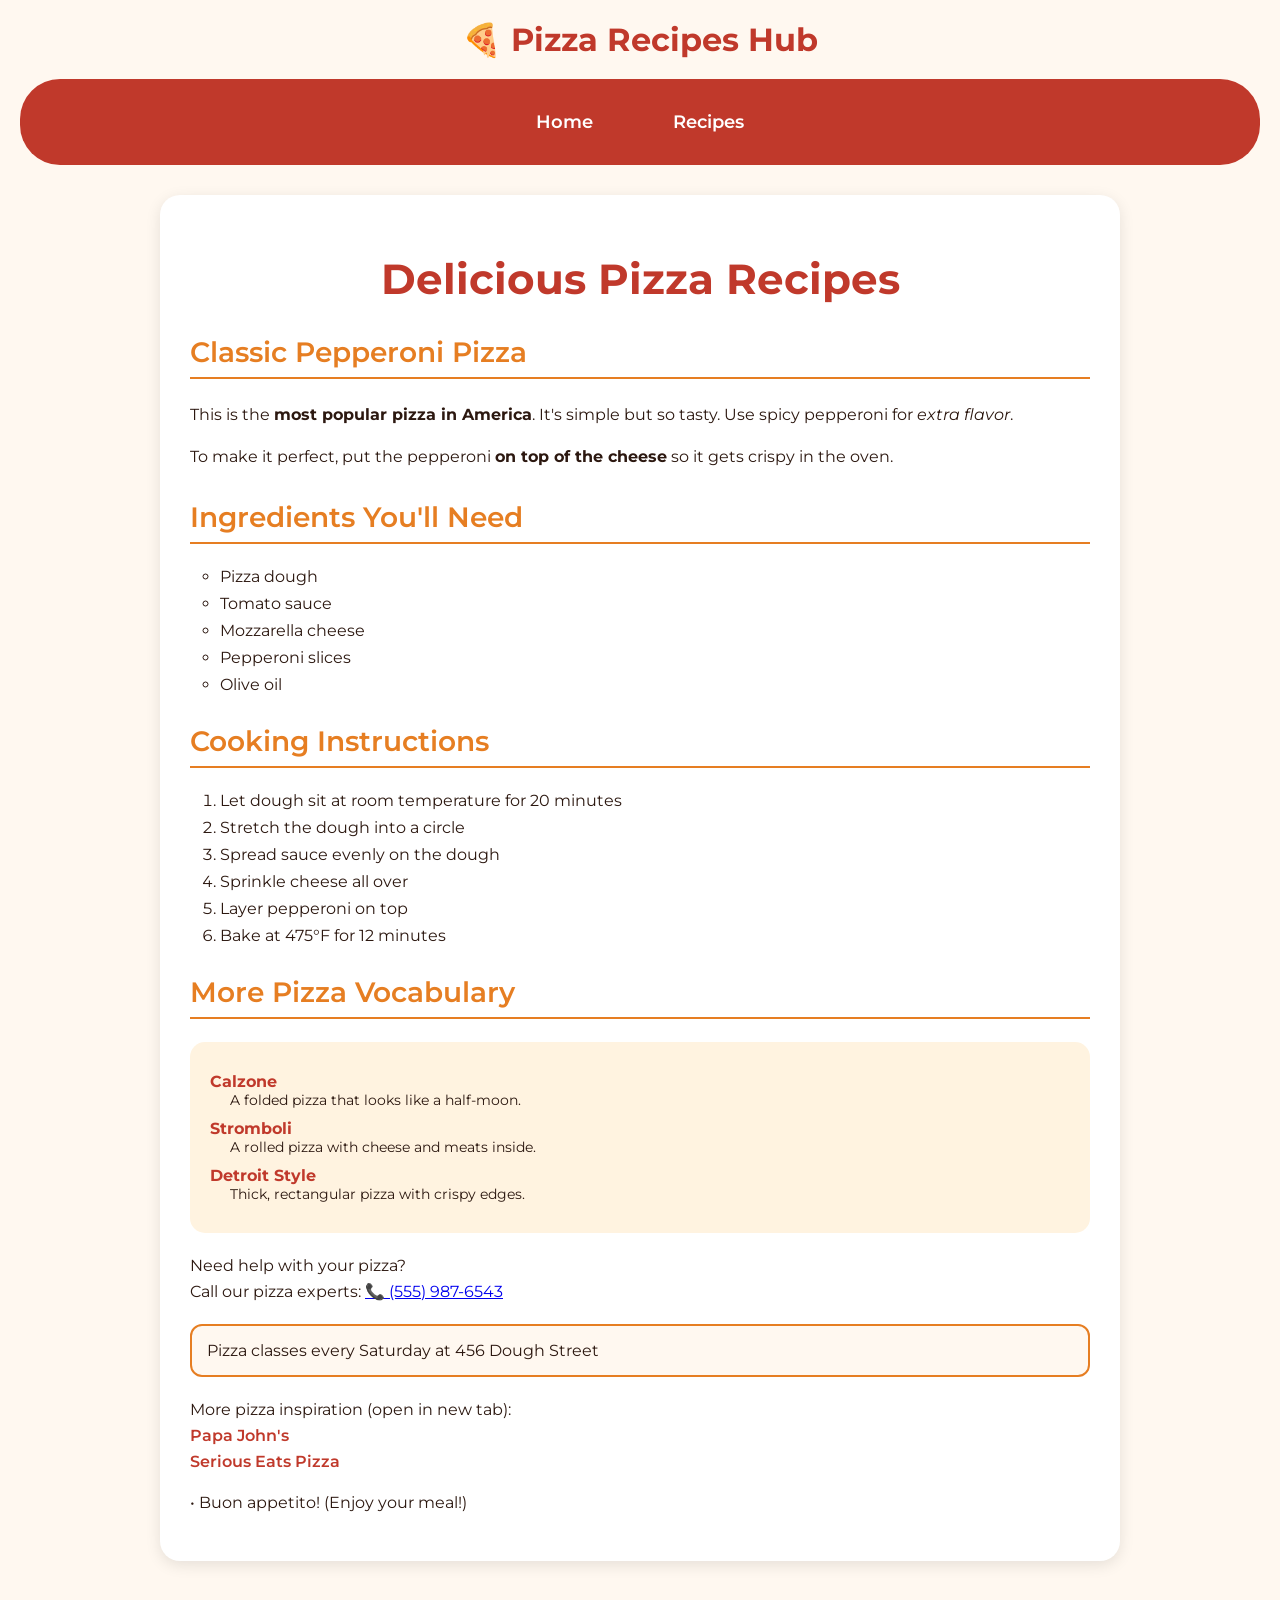
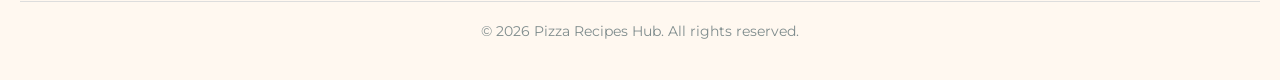
<file: 04intro-css/recipes.html>
<!DOCTYPE html>
<html lang="en">
<head>
    <meta charset="UTF-8">
    <title>Pizza Recipes - Recipes</title>
    <link rel="stylesheet" href="styles.css">
</head>
<body>

    <header>
        <span>🍕 Pizza Recipes Hub</span>
    </header>

    <nav>
        <ul>
            <li><a href="index.html">Home</a></li>
            <li><a href="recipes.html">Recipes</a></li>
        </ul>
    </nav>

    <main>
        <h1>Delicious Pizza Recipes</h1>

        <h2>Classic Pepperoni Pizza</h2>
        <p>This is the <strong>most popular pizza in America</strong>. It's simple but so tasty. Use spicy pepperoni for <em>extra flavor</em>.</p>
        <p>To make it perfect, put the pepperoni <strong>on top of the cheese</strong> so it gets crispy in the oven.</p>

        <h2>Ingredients You'll Need</h2>
        <ul>
            <li>Pizza dough</li>
            <li>Tomato sauce</li>
            <li>Mozzarella cheese</li>
            <li>Pepperoni slices</li>
            <li>Olive oil</li>
        </ul>

        <h2>Cooking Instructions</h2>
        <ol>
            <li>Let dough sit at room temperature for 20 minutes</li>
            <li>Stretch the dough into a circle</li>
            <li>Spread sauce evenly on the dough</li>
            <li>Sprinkle cheese all over</li>
            <li>Layer pepperoni on top</li>
            <li>Bake at 475°F for 12 minutes</li>
        </ol>

        <h2>More Pizza Vocabulary</h2>
        <dl>
            <dt>Calzone</dt>
            <dd>A folded pizza that looks like a half-moon.</dd>

            <dt>Stromboli</dt>
            <dd>A rolled pizza with cheese and meats inside.</dd>

            <dt>Detroit Style</dt>
            <dd>Thick, rectangular pizza with crispy edges.</dd>
        </dl>

        <p>
            Need help with your pizza? <br>
            Call our pizza experts: <a href="tel:+15559876543">📞 (555) 987-6543</a>
        </p>

        <address>
            Pizza classes every Saturday at 456 Dough Street
        </address>

        <p>
            More pizza inspiration (open in new tab):<br>
            <a href="https://www.papajohns.com" target="_blank">Papa John's</a><br>
            <a href="https://www.seriouseats.com/pizza" target="_blank">Serious Eats Pizza</a>
        </p>

        <p>• Buon appetito! (Enjoy your meal!)</p>

        <!-- This page contains favorite pizza recipes and cooking tips -->
    </main>

    <footer>
        &copy; 2026 Pizza Recipes Hub. All rights reserved.
    </footer>

</body>
</html>
</file>
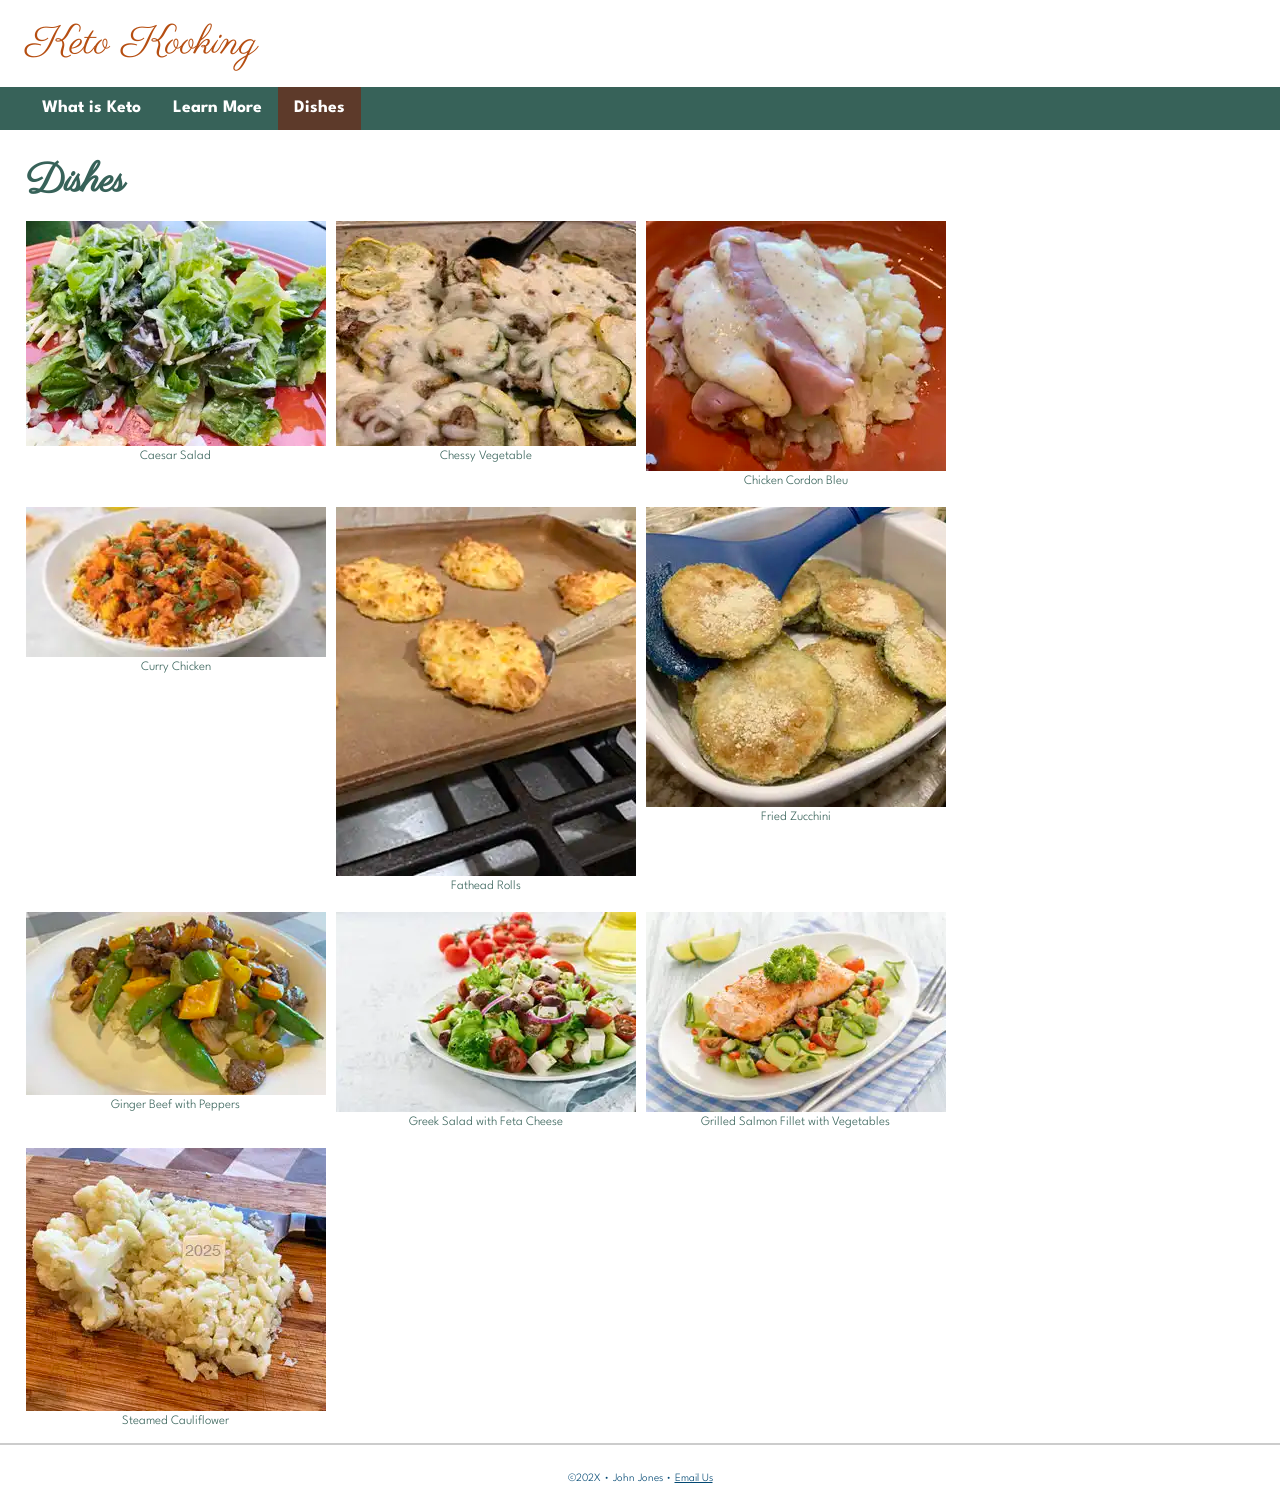
<file: 05follow-along/dishes.html>
<!doctype html>
<html lang="en">
<head>
    <meta name="description" content="Learn about the many benefits of the ketogenic diet."/>
    
    <meta name="viewport" content="width=device-width, initial-scale=1">
    
    <link href="https://fonts.googleapis.com/css2?family=Parisienne&family=Spartan:wght@300&display=swap" rel="stylesheet">
    
    <link rel="stylesheet" href="keto.css">
    
    <meta charset="UTF-8">
    <title>Keto Kooking</title>
</head>
<body>
    <!-- start the page header -->
    <header>
        <span>Keto Kooking</span>
    </header>
    
    <!-- start the page navigation -->
    <nav>
        <ul>
            <li><a href="index.html">What is Keto</a></li>
            <li><a href="#">Learn More</a></li>
            <li class="active"><a href="dishes.html">Dishes</a></li>
            
        </ul>
    </nav>
    
    <!-- start the page main -->
    <main>
        <h1>Dishes</h1>
        <div class="gallery">
            <figure>
                <img src="images/caesar-salad.webp" alt="Caesar Salad" width="300" height="225" loading="lazy">
                <figcaption>Caesar Salad</figcaption>
            </figure>

            <figure>
                <img src="images/cheesy_vegetables.webp" alt="Chessy Vegetable" width="300" height="225" loading="lazy">
                <figcaption>Chessy Vegetable</figcaption>
            </figure>

            <figure>
    <img src="images/chicken_cordon_bleu.webp" alt="Chicken Cordon Bleu" width="300" height="250" loading="lazy">
    <figcaption>Chicken Cordon Bleu</figcaption>
</figure>

<figure>
    <img src="images/curry_chicken.webp" alt="Curry Chicken" width="300" height="150" loading="lazy">
    <figcaption>Curry Chicken</figcaption>
</figure>

<figure>
    <img src="images/fathead_rolls.webp" alt="Fathead Rolls" width="300" height="369" loading="lazy">
    <figcaption>Fathead Rolls</figcaption>
</figure>

<figure>
    <img src="images/fried_zucchini.webp" alt="Fried Zucchini" width="300" height="300" loading="lazy">
    <figcaption>Fried Zucchini</figcaption>
</figure>

<figure>
    <img src="images/ginger_beef_with_peppers.webp" alt="Ginger Beef with Peppers" width="300" height="183" loading="lazy">
    <figcaption>Ginger Beef with Peppers</figcaption>
</figure>

<figure>
    <img src="images/greek_salad_with_feta_cheese.webp" alt="Greek Salad with Feta Cheese" width="300" height="200" loading="lazy">
    <figcaption>Greek Salad with Feta Cheese</figcaption>
</figure>

<figure>
    <img src="images/grilled_salmon_fillet_with_vegetables.webp" alt="Grilled Salmon Fillet with Vegetables" width="300" height="200" loading="lazy">
    <figcaption>Grilled Salmon Fillet with Vegetables</figcaption>
</figure>

<figure>
    <img src="images/steamed_cauliflower.webp" alt="Steamed Cauliflower" width="300" height="263" loading="lazy">
    <figcaption>Steamed Cauliflower</figcaption>
</figure>
        </div><!--end of gallery-->
       

    </main>
    
    <!-- start the page footer -->
    <footer>
        <p>&copy;202X &bull; John Jones &bull; <a href="mailto:zen@gmail.com">Email Us</a> </p>
    </footer>
</body>
</html>
</file>
<file: 04follow-along/traveler.css>
body {
    font-family: "Oxygen", sans-serif;
    margin: 0;
}

/*header stuff here*/
header{
    background-color: #eaeaea;
    padding:1rem 10px;

}
header span {
    color: #024873; 
    font-size: 1.6rem;
    font-weight: 700;
}


    /*navigation stuff here*/
    nav{
        background-color:  #f2b705;
        padding: 0.5rem 10px;
    }
    nav ul {
        list-style: none;
        margin: 0;
        padding: 0;
        display: flex;
    }
    nav li {
        margin-right: 1rem;
    }
    nav li a {
        text-decoration: none;
        color: #024873;
        font-weight: 700;
        padding: 0.5rem 1rem;
        display: inline-block;
        border-radius: 4px;
        transition: all 0.3s ease;
    }
    nav li.active a {
        background-color: #024873;
        color: #f2b705;
    }
    
    nav li a:hover {
        background-color: #024873;
        color: white;
        cursor: pointer;
    }

    /*main stuff here*/
    main {
        padding: 1rem 10px;
    }

    main h1 {
        color: #B40412;
    }
    main h2 {
        color: #024873;
        margin-bottom: .2rem;
    }
    main p {
        margin: 0;
        color: #333;
    }
    main ol {
        padding: .5rem 30px;
        background-color: #efefef;
    }
    main dl dt {
        color: #B40412;
        font-weight: 700;
        margin-top: 1rem;
    }
    main dl dd {
        color: #024873;
        font-size: .9rem;
        margin-left: 20px;
    }
    main ul {
        list-style-type: circle;
        margin-bottom: .5rem;
        font-size: .9rem;
    }
    main strong {
        font-weight: 700;
        color: black;
    }

    main em {
        font-weight: 300;
    }
    main address {
        font-style: normal;
        background-color: #f2b705;
        padding: .5rem;
        border-radius: 10px;
        border: 1px dashed #024873;
        width: 200px;
    }
    main a {
        color: #024873;
    }
    main a:hover {
        color: rgb(180,4,18);
    }
</file>
<file: 04intro-css/styles.css>
/* ========================================
   PIZZA RECIPES HUB - STYLESHEET
   Author: Student
   Course: DWDD1600
   ======================================== */

/* Import Google Font - Montserrat (clean and modern) */
@import url('https://fonts.googleapis.com/css2?family=Montserrat:wght@300;400;600;700&display=swap');

/* ----- BODY STYLING ----- */
body {
    font-family: 'Montserrat', sans-serif;
    background-color: #FFF8F0;  /* warm cream background */
    color: #2C1810;  /* dark brown for text */
    margin: 0;
    padding: 20px;
}

/* ----- HEADING 1 STYLING ----- */
h1 {
    font-size: 42px;
    font-weight: 700;  /* bold weight */
    color: #C0392B;  /* pizza red */
    text-align: center;
    margin-bottom: 30px;
}

/* ----- HEADING 2 STYLING ----- */
h2 {
    font-size: 28px;
    font-weight: 600;
    color: #E67E22;  /* orange like cheese */
    border-bottom: 2px solid #E67E22;
    padding-bottom: 8px;
    margin-top: 30px;
}

/* ----- PARAGRAPH STYLING ----- */
p {
    font-size: 16px;
    font-weight: 400;  /* regular weight */
    line-height: 1.6;
    margin-bottom: 15px;
}

/* ----- NAVIGATION BAR (Horizontal Flexbox) ----- */
nav {
    background-color: #C0392B;  /* pizza red background */
    padding: 10px 20px;
    border-radius: 40px;
    margin-bottom: 30px;
}

nav ul {
    list-style-type: none;  /* remove default bullets */
    margin: 0;
    padding: 0;
    display: flex;  /* makes navigation horizontal */
    justify-content: center;
    gap: 40px;
}

nav li {
    margin: 0;
}

nav a {
    text-decoration: none;  /* remove underline */
    color: white;
    font-weight: 600;
    font-size: 18px;
    padding: 14px 20px;  /* ensures 48px tall (14+14+18=46px approx) */
    display: inline-block;
    transition: all 0.3s ease;
}

/* Hover effect for navigation links */
nav a:hover {
    background-color: #A93226;
    border-radius: 30px;
    color: #FFD700;  /* gold on hover */
}

/* ----- MAIN CONTENT CONTAINER ----- */
main {
    max-width: 900px;
    margin: 0 auto;
    background-color: white;
    padding: 30px;
    border-radius: 20px;
    box-shadow: 0 4px 15px rgba(0,0,0,0.1);
}

/* ----- UNORDERED LIST (topping list) ----- */
ul {
    list-style-type: circle;  /* changes bullet from disc to circle */
    padding-left: 30px;
    margin: 15px 0;
}

ul li {
    margin: 8px 0;
    font-size: 16px;
}

/* ----- ORDERED LIST (steps list) ----- */
ol {
    padding-left: 30px;
    margin: 15px 0;
}

ol li {
    margin: 8px 0;
    font-size: 16px;
}

/* ----- DEFINITION LIST STYLING ----- */
dl {
    background-color: #FFF3E0;
    padding: 20px;
    border-radius: 15px;
    margin: 20px 0;
}

dt {
    font-weight: 700;
    color: #C0392B;
    margin-top: 10px;
}

dd {
    margin-left: 20px;
    margin-bottom: 10px;
    font-size: 14px;
}

/* ----- BORDER EXAMPLE ----- */
address {
    border: 2px solid #E67E22;  /* thickness, type, color */
    border-radius: 12px;  /* rounded corners */
    padding: 15px;
    background-color: #FFF8F0;
    margin: 20px 0;
    font-style: normal;
}

/* ----- HOVER EFFECT FOR LINKS INSIDE CONTENT ----- */
a[target="_blank"] {
    color: #C0392B;
    text-decoration: none;
    font-weight: 600;
    transition: color 0.3s ease;
}

a[target="_blank"]:hover {
    color: #E67E22;
    text-decoration: underline;
}

/* ----- FOOTER STYLING ----- */
footer {
    text-align: center;
    margin-top: 40px;
    padding: 20px;
    font-size: 14px;
    color: #7F8C8D;
    border-top: 1px solid #DDD;
}

/* ----- SPAN (site name) STYLING ----- */
header span {
    font-size: 32px;
    font-weight: 700;
    color: #C0392B;
    display: block;
    text-align: center;
    margin-bottom: 20px;
}
</file>
<file: 05follow-along/keto.css>
body {
    font-family: 'Spartan', sans-serif;
    font-weight: 300;
    margin: 0;
    font-size: 16px;
}
/* header stuff here */
header {
    font-family: 'Parisienne', cursive; 
    padding: 1rem 2vw;
}
header span {
    margin: 0;
    color: #b64e11;
    font-size: 2.5rem;
}
header p {
    font-family: 'Spartan', sans-serif;
    margin: 0;
    color: #b64e11;
    font-size: 1.22rem;
}

/* navigation stuff here */
nav {
    background-color: #376259;
}
nav ul {
    margin: 0;
    padding: 0 2vw;
    list-style-type: none;
    display: flex;
}
nav a {
    display: block;
    padding: .83rem 1rem;
    font-size: 1.1rem;
    text-decoration: none;
    color: #ffffff;
    font-weight: 700;
}

nav .active a {
    background-color: #5d3a2a;
    color: #ffffff;
}
nav a:hover {
    background-color: #222;
}


/* main stuff here */
main {
    padding: 1rem 2vw;
}

main h1 {
    font-family: 'Parisienne', cursive;
    color: #376259;
    font-size: 2.5rem;
    margin: .5rem 0 .8rem 0;
}
main h2 {
    color: #5c3a2e;
    margin-bottom: .2rem;
}
main p {
    color: #2f3133;
    margin: 0 0 .8rem 0;
    line-height: 150%;
}

main ol {
    background-color: #eaeaea;
}
main dl dt {
    color: #f20519;
    font-weight: 700;
}
main dl dd {
    color: #024873;
    font-size: .9rem;
}
main ul {
    list-style-type: circle;
}
main ul li {
    line-height: 125%;
    margin-bottom: .5rem;
    font-size: .9rem;
}
main strong {
    color: #b64e11;
}

main a {
    color: #b44f12;
}
main a:hover {
    background-color:#eee;
}
/* main image stuff here */
figure.wrapped {
    margin: 0 0 0 10px;
    width: 40%;
    float: right;
}
figure.wrapped img{
    width: 100%;
    height: auto;
}
figure.wrapped figcaption {
    text-align: center;
    font-size: .75rem;
}
/* Gallery Stuff */
div.gallery {
    display: flex;
    flex-wrap: wrap;
    column-gap: 10px;
    row-gap: 20px;
    gap: 20px 10px 
}
div.gallery figure {
    margin: 0;
}
div.gallery figcaption {
    text-align: center;
    font-size: .8rem;
    color: #376259;
}




/* footer stuff here */
footer {
    border-top: solid #ccc 2px;
    text-align: center;
    color: #024873;
    font-size: .7rem;
    padding: 1rem 0;
}
footer a {
    color: #024873;
}
</file>
